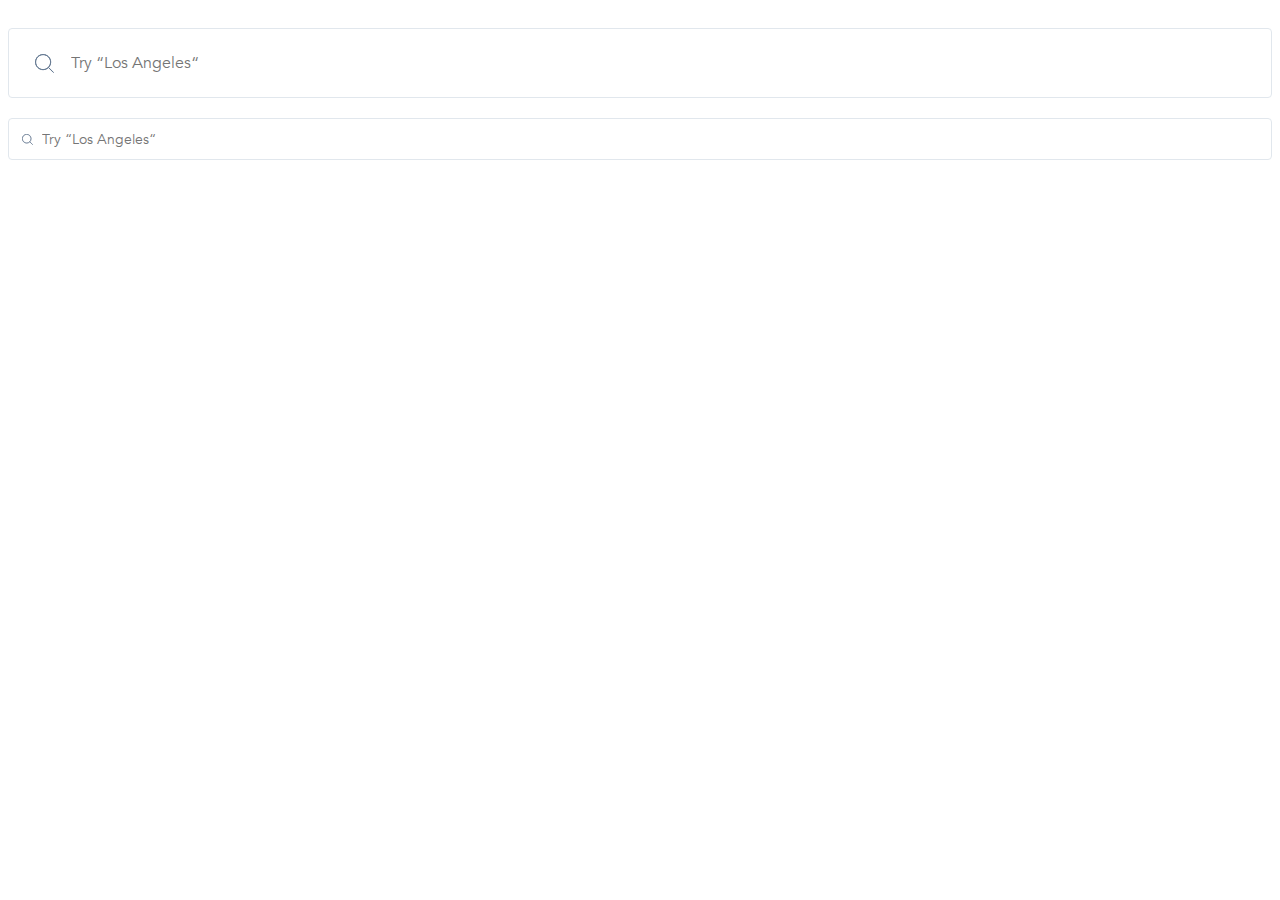
<file: index.html>
<!doctype html><html lang="en"><head><meta charset="utf-8"><meta name="viewport" content="width=device-width, user-scalable=no, initial-scale=1.0, maximum-scale=1.0, minimum-scale=1.0"><meta http-equiv="X-UA-Compatible" content="ie=edge"><title>Document</title><link rel="stylesheet" href="index.4bba11a5.css"></head><body> <form class="form-search--big"> <input class="big--input" type="text" data-qa="keypress" placeholder="Try “Los Angeles“"> <input class="small--input" type="text" data-qa="hover" placeholder="Try “Los Angeles“"> </form> </body></html>
</file>
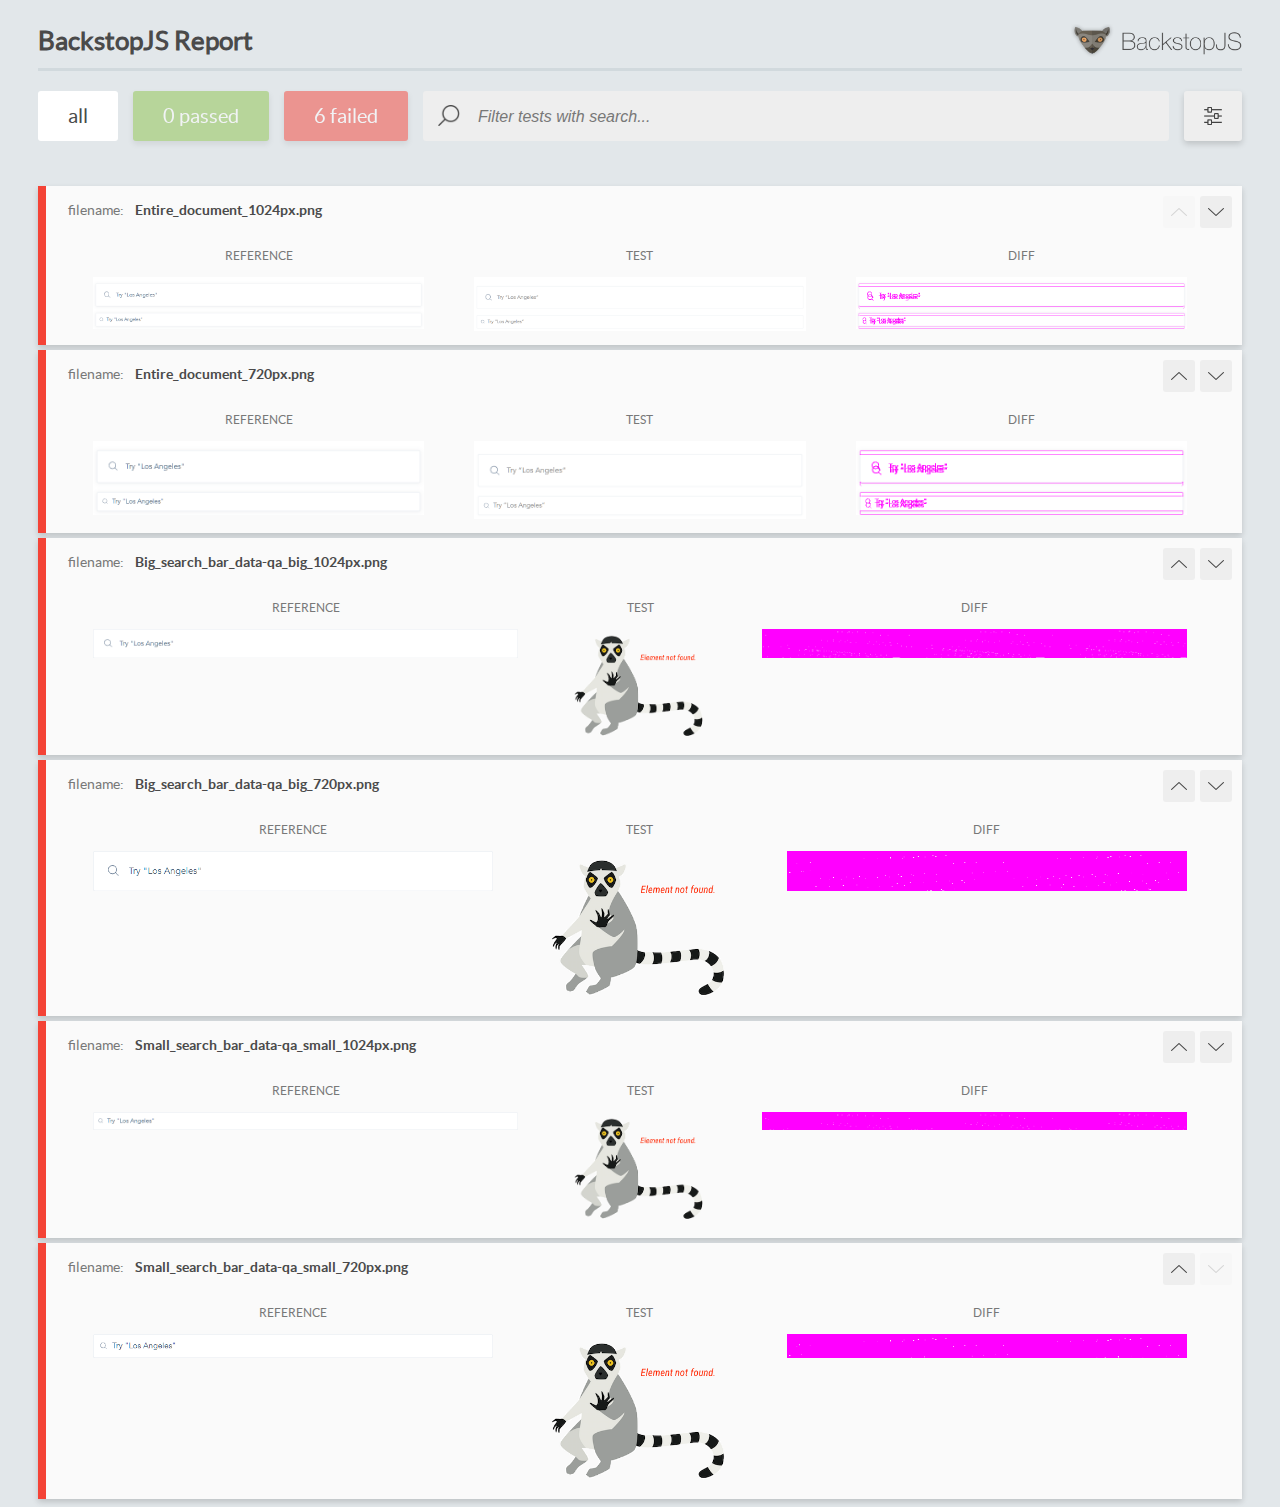
<file: report/html_report/index.html>
<!DOCTYPE html>
<html>
  <head>
    <meta charset="utf-8">
    <!-- Disable Cache -->
    <meta http-equiv="Cache-Control" content="no-cache, no-store, must-revalidate">
    <meta http-equiv="Pragma" content="no-cache">
    <meta http-equiv="Expires" content="0">

    <title>BackstopJS Report</title>

    <style>
      @font-face {
          font-family: 'latoregular';
          src: url('./assets/fonts/lato-regular-webfont.woff2') format('woff2'),
              url('./assets/fonts/lato-regular-webfont.woff') format('woff');
          font-weight: 400;
          font-style: normal;
      }
      @font-face {
          font-family: 'latobold';
          src: url('./assets/fonts/lato-bold-webfont.woff2') format('woff2'),
              url('./assets/fonts/lato-bold-webfont.woff') format('woff');
          font-weight: 700;
          font-style: normal;
      }

      .ReactModal__Body--open {
          overflow: hidden;
      }
      .ReactModal__Body--open .header {
        display: none;
      }

    </style>
  </head>
  <body style="background-color: #E2E7EA">
    <div id="root">

    </div>
    <script>
      function report (report) { // eslint-disable-line no-unused-vars
        window.tests = report;
      }
    </script>
    <script src="config.js"></script>
    <script src="index_bundle.js"></script>
  </body>
</html>
</file>
<file: index.4bba11a5.css>
@font-face{font-family:avenir-normal;src:url(Avenir-Book.657c3568.ttf)format("woff2");font-weight:300}@font-face{font-family:avenir-heavy;src:url(Avenir-Heavy.01d9ab74.ttf)format("woff2");font-weight:300}.big--input{box-sizing:border-box;background-image:url(Search.ccd3c07b.svg);background-position:26px;background-repeat:no-repeat;background-size:19px 19px;border:1px solid #e1e7ed;border-radius:4px;width:100%;height:70px;margin-top:20px;padding-left:62px;font-family:avenir-normal,sans-serif;font-size:16px}.big--input:hover{box-shadow:0 3px 8px #3d4e6133}.big--input:focus{background-color:linear-gradient(180deg,#fff 0%,#f6f6f7 100%);border:1px solid #e1e7ed;border-radius:4px;outline:none;font-family:avenir-heavy,sans-serif}.small--input{box-sizing:border-box;background-image:url(Search.ccd3c07b.svg);background-position:13px;background-repeat:no-repeat;background-size:11px 11px;border:1px solid #e1e7ed;border-radius:4px;width:100%;height:42px;margin-top:20px;padding-left:33px;font-family:avenir-normal,sans-serif;font-size:14px}.small--input:hover{box-shadow:0 3px 8px #3d4e6133}.small--input:focus{background-color:linear-gradient(180deg,#fff 0%,#f6f6f7 100%);border:1px solid #e1e7ed;border-radius:4px;outline:none;font-family:avenir-heavy,sans-serif}
/*# sourceMappingURL=index.4bba11a5.css.map */
</file>
